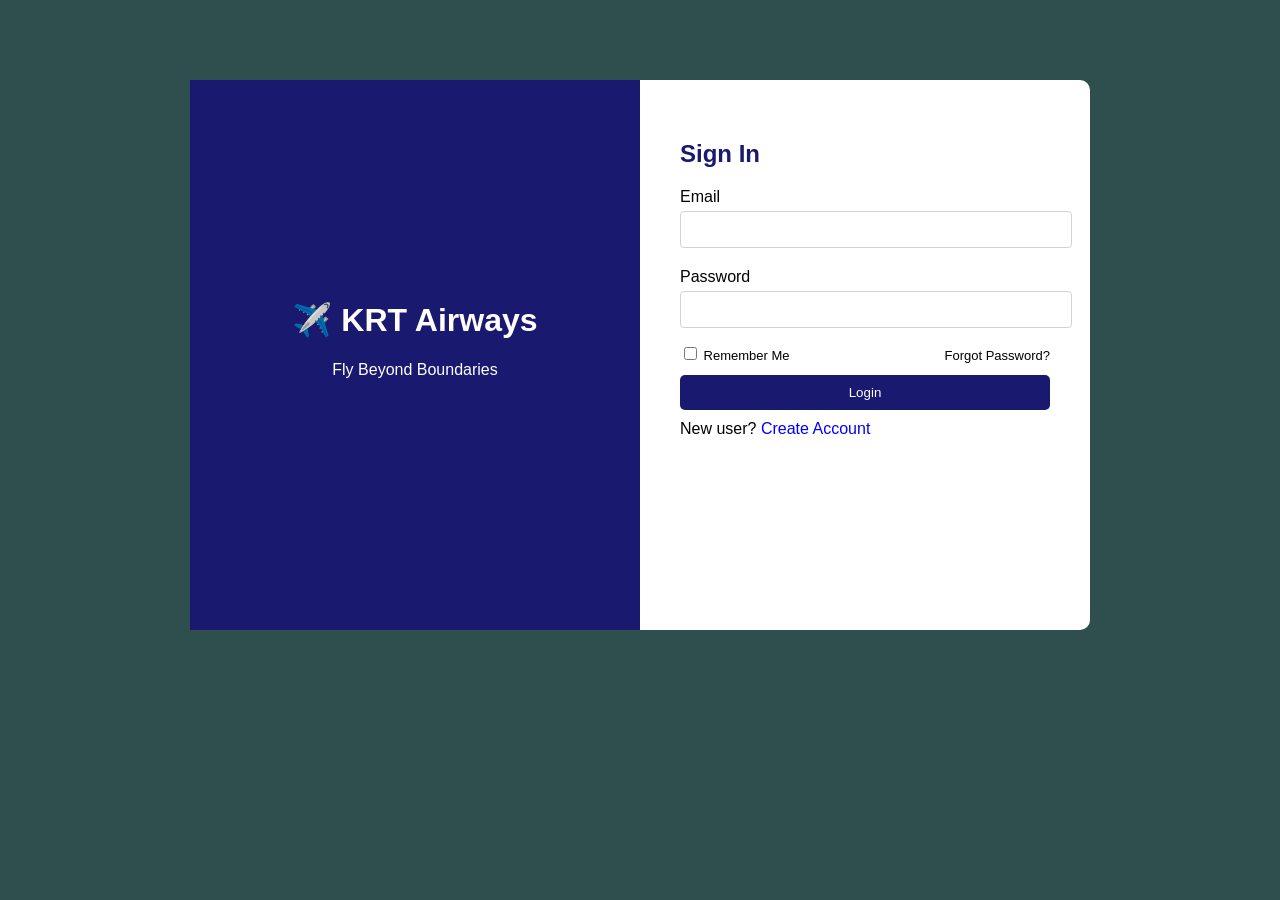
<file: index.html>
<!DOCTYPE html>
<head>
    <title>KRT Airways - Login</title>
    <link rel="stylesheet" href="login.css">
    <script defer src="login.js"></script>
</head>
<body>

<div class="container">

    <div class="left-panel">
        <h1>✈️ KRT Airways</h1>
        <p>Fly Beyond Boundaries</p>
    </div>

    <div class="right-panel">

        <form id="loginForm">
            <h2>Sign In</h2>

            <div class="input-box">
                <label>Email</label>
                <input type="email" id="loginEmail" required>
            </div>

            <div class="input-box">
                <label>Password</label>
                <input type="password" id="loginPassword" required>
            </div>

            <div class="extras">
                <label><input class="rememberMe" type="checkbox"> Remember Me</label>
                <span onclick="forgotPassword()">Forgot Password?</span>
            </div>

            <button type="submit">Login</button>

            <p class="switch">
                New user? <span onclick="goToSignup()">Create Account</span>
            </p>
        </form>

    </div>

</div>

</body>
</html>
</file>
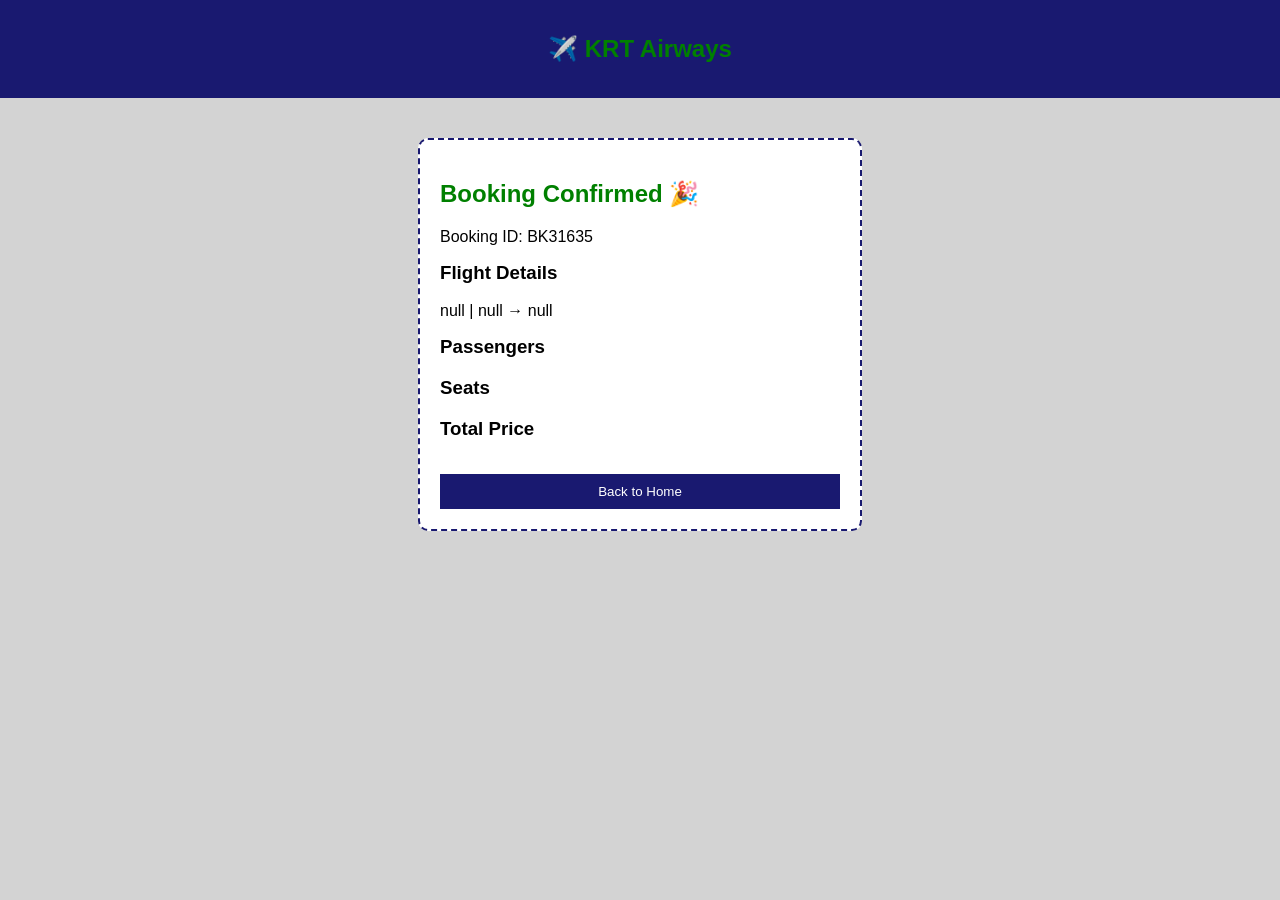
<file: confirmation.html>
<!DOCTYPE html>
<html>
<head>
    <title>KRT Airways - Booking Confirmation</title>
    <link rel="stylesheet" href="confirmation.css">
    <script defer src="confirmation.js"></script>
</head>
<body>

<div class="navbar">
    <h2>✈️ KRT Airways</h2>
</div>

<div class="ticket">

    <h2>Booking Confirmed 🎉</h2>

    <p id="bookingId"></p>

    <h3>Flight Details</h3>
    <p id="flight"></p>

    <h3>Passengers</h3>
    <div id="passengers"></div>

    <h3>Seats</h3>
    <p id="seats"></p>

    <h3>Total Price</h3>
    <p id="price"></p>

    <button onclick="goHome()">Back to Home</button>

</div>

</body>
</html>
</file>
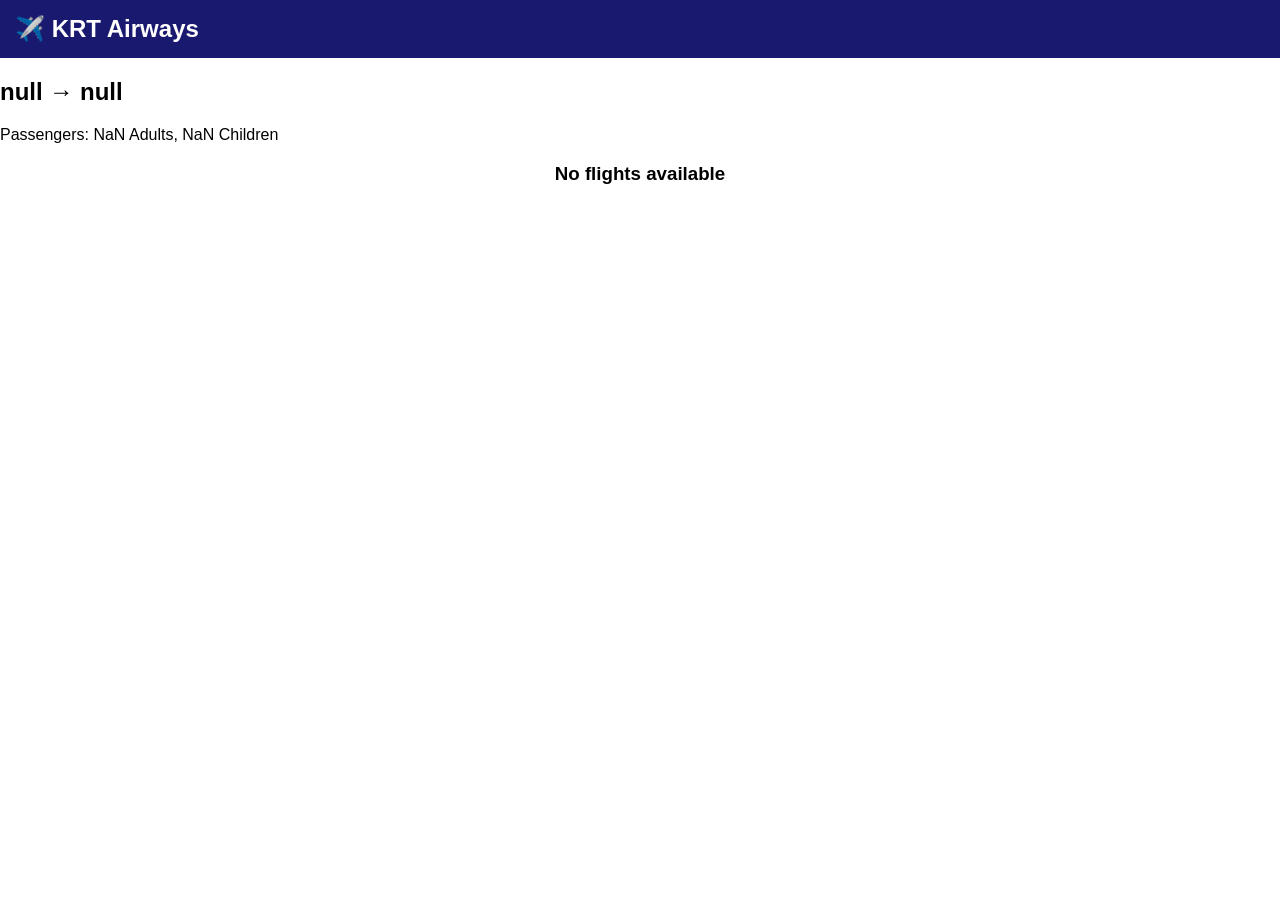
<file: flights.html>
<!DOCTYPE html>
<html>
<head>
    <title>KRT Airways - Flights</title>
    <link rel="stylesheet" href="flights.css">
    <script defer src="flights.js"></script>
</head>
<body>

<div class="navbar">
    <h2>✈️ KRT Airways</h2>
</div>

<h2 id="route"></h2>
<p id="info"></p>

<div id="flights"></div>

</body>
</html>
</file>
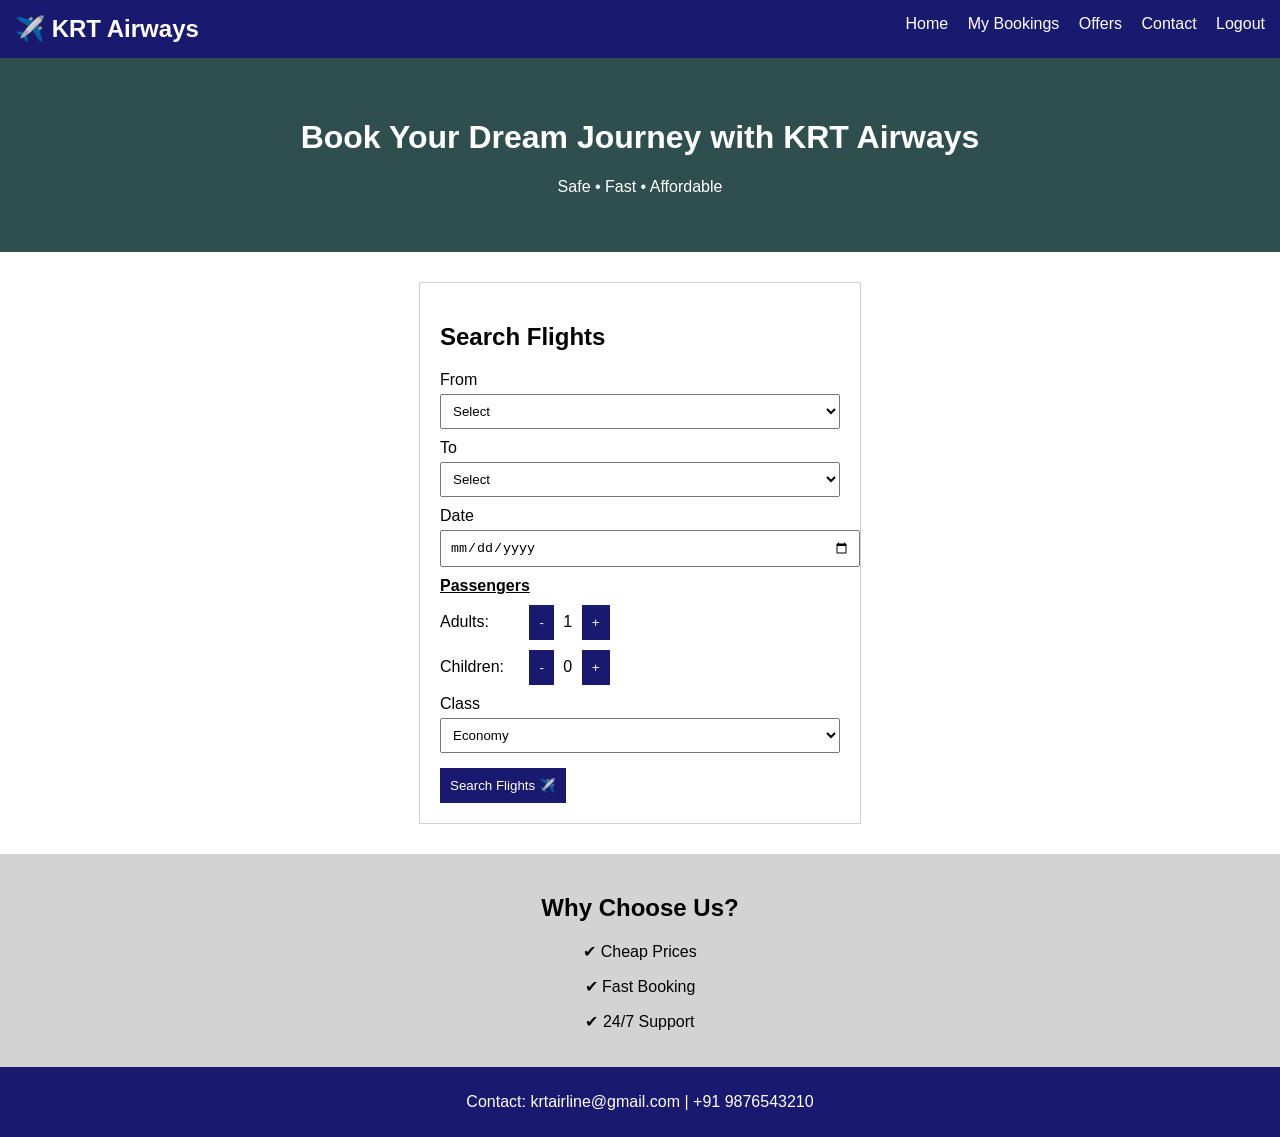
<file: home.html>
<!doctype html>
<html>
  <head>
    <title>KRT Airways - Home</title>
    <link rel="stylesheet" href="home.css" />
    <script defer src="home.js"></script>
  </head>
  <body>
    <div class="navbar">
      <h2>✈️ KRT Airways</h2>
      <div>
        <a href="#">Home</a>
        <a href="#">My Bookings</a>
        <a href="#">Offers</a>
        <a href="#">Contact</a>
        <a href="index.html">Logout</a>
      </div>
    </div>

    <div class="hero">
      <h1>Book Your Dream Journey with KRT Airways</h1>
      <p>Safe • Fast • Affordable</p>
    </div>

    <div class="search-box">
      <h2>Search Flights</h2>

      <label>From</label>
      <select id="from">
        <option value="">Select</option>
        <option>Chennai</option>
        <option>Delhi</option>
        <option>Mumbai</option>
        <option>Bangalore</option>
        <option>Hyderabad</option>
      </select>

      <label>To</label>
      <select id="to">
        <option value="">Select</option>
        <option>Chennai</option>
        <option>Delhi</option>
        <option>Mumbai</option>
        <option>Bangalore</option>
        <option>Hyderabad</option>
      </select>

      <label>Date</label>
      <input type="date" id="date" />

      <label><b><u>Passengers</u></b></label>

      <div class="passenger-box">
        <span>Adults:</span>
        <button onclick="decAdult()">-</button>
        <span id="adult">1</span>
        <button onclick="incAdult()">+</button>
      </div>

      <div class="passenger-box">
        <span>Children:</span>
        <button onclick="decChild()">-</button>
        <span id="child">0</span>
        <button onclick="incChild()">+</button>
      </div>
      <label>Class</label>
      <select id="class">
        <option>Economy</option>
        <option>Business</option>
        <option>First Class</option>
      </select>

      <button onclick="searchFlights()">Search Flights ✈️</button>
    </div>

    <div class="extra">
      <h2>Why Choose Us?</h2>
      <p>✔ Cheap Prices</p>
      <p>✔ Fast Booking</p>
      <p>✔ 24/7 Support</p>
    </div>

    <div class="footer">
      <p>Contact: krtairline@gmail.com | +91 9876543210</p>
    </div>
  </body>
</html>
</file>
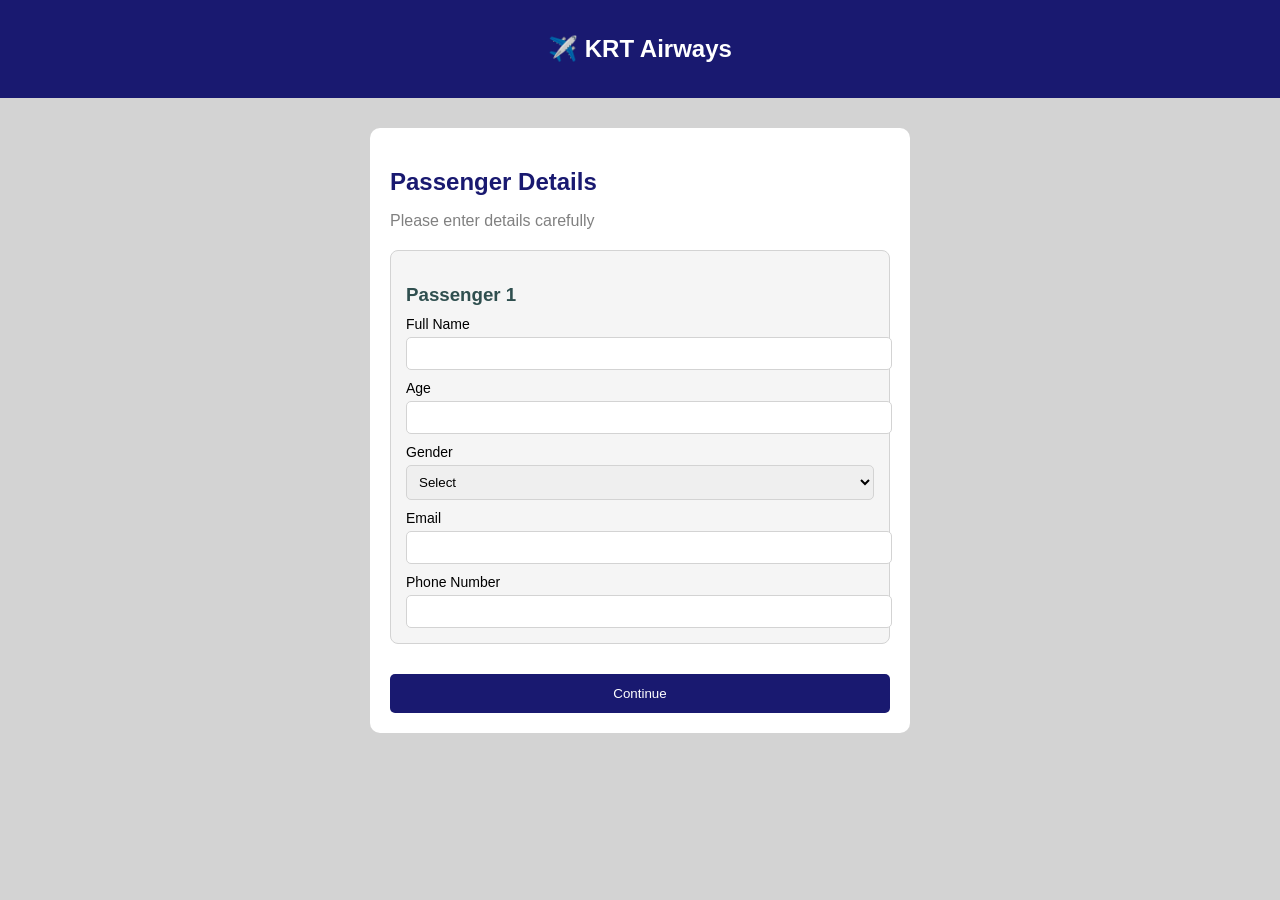
<file: passenger.html>
<!DOCTYPE html>
<html>
<head>
    <title>KRT Airways - Passenger Details</title>
    <link rel="stylesheet" href="passenger.css">
    <script defer src="passenger.js"></script>
</head>
<body>

<div class="navbar">
    <h2>✈️ KRT Airways</h2>
</div>

<div class="main">

    <h2>Passenger Details</h2>
    <p>Please enter details carefully</p>

    <div id="form-container"></div>

    <button onclick="submitDetails()">Continue</button>

</div>

</body>
</html>
</file>
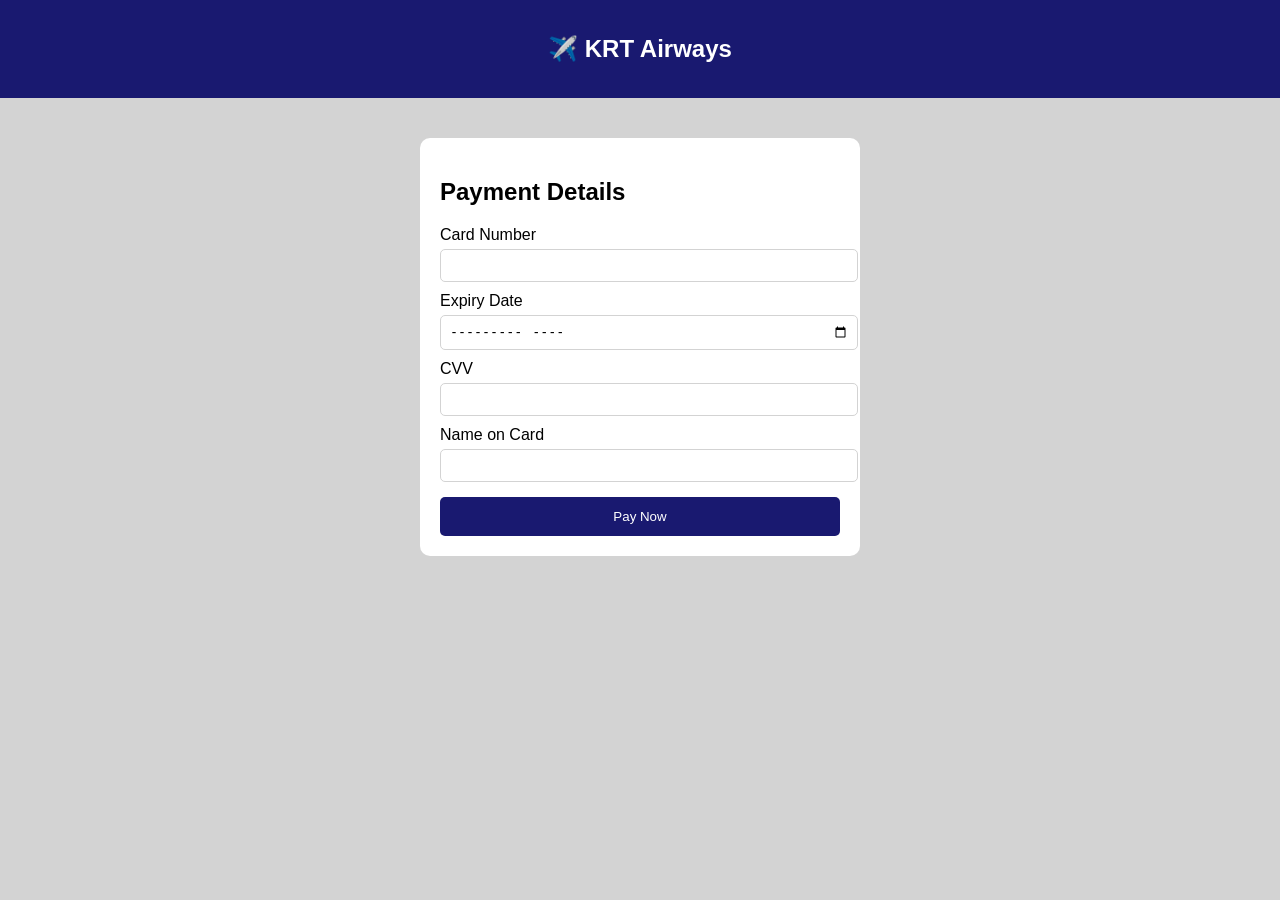
<file: payment.html>
<!DOCTYPE html>
<html>
<head>
    <title>KRT Airways - Payment</title>
    <link rel="stylesheet" href="payment.css">
    <script defer src="payment.js"></script>
</head>
<body>

<div class="navbar">
    <h2>✈️ KRT Airways</h2>
</div>

<div class="main">

    <h2>Payment Details</h2>

    <label>Card Number</label>
    <input type="text" id="card">

    <label>Expiry Date</label>
    <input type="month" id="expiry">

    <label>CVV</label>
    <input type="password" id="cvv">

    <label>Name on Card</label>
    <input type="text" id="name">

    <button onclick="payNow()">Pay Now</button>

    <div id="loader" class="hidden">
        <p>Processing Payment...</p>
    </div>

</div>

</body>
</html>
</file>
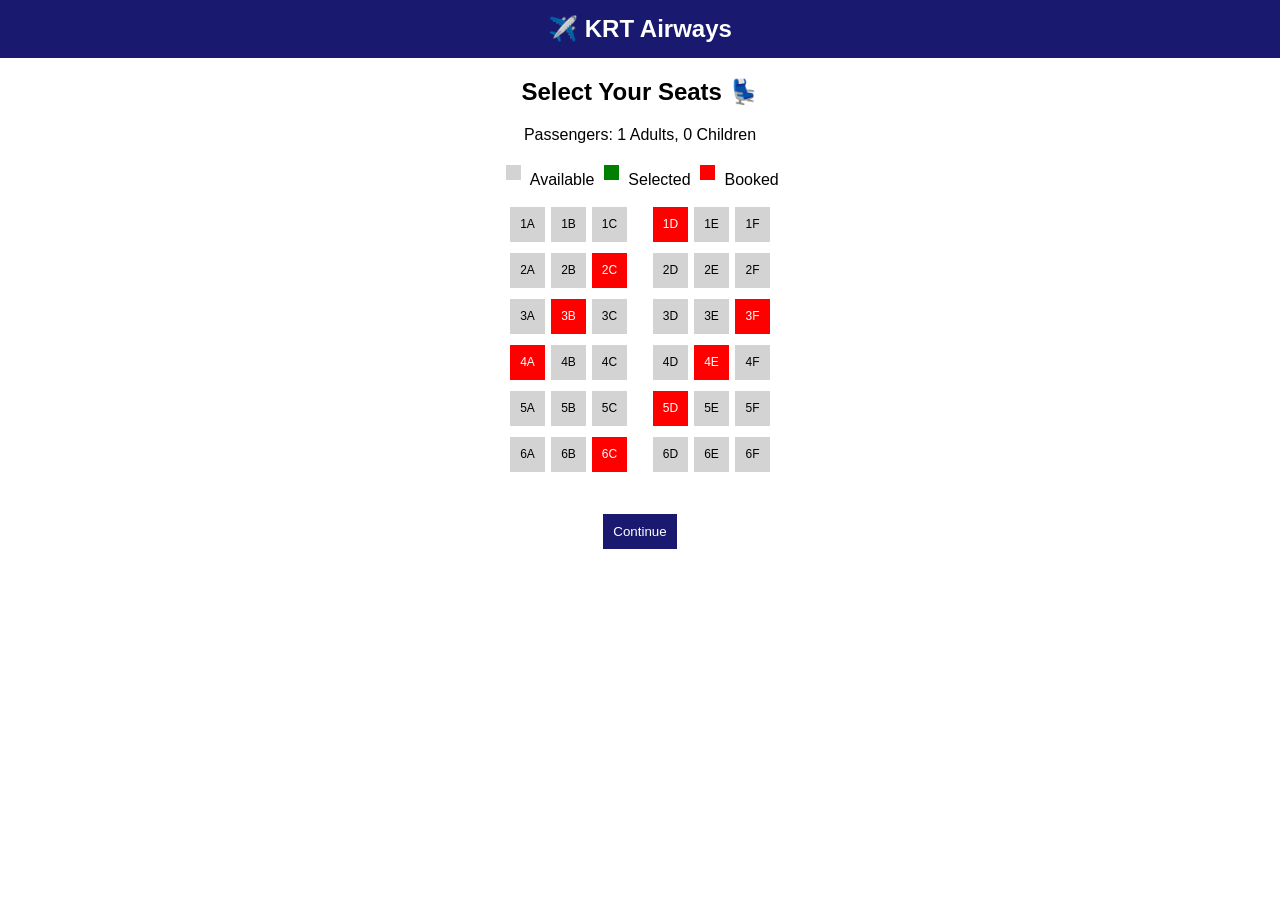
<file: seats.html>
<!DOCTYPE html>
<html>
<head>
    <title>KRT Airways - Select Seats</title>
    <link rel="stylesheet" href="seats.css">
    <script defer src="seats.js"></script>
</head>
<body>

<div class="navbar">
    <h2>✈️ KRT Airways</h2>
</div>

<h2>Select Your Seats 💺</h2>
<p id="info"></p>

<div class="legend">
    <span class="box available"></span> Available
    <span class="box selected"></span> Selected
    <span class="box booked"></span> Booked
</div>

<div class="seat-container" id="seats"></div>

<h3 id="count"></h3>

<button onclick="proceed()">Continue</button>

</body>
</html>
</file>
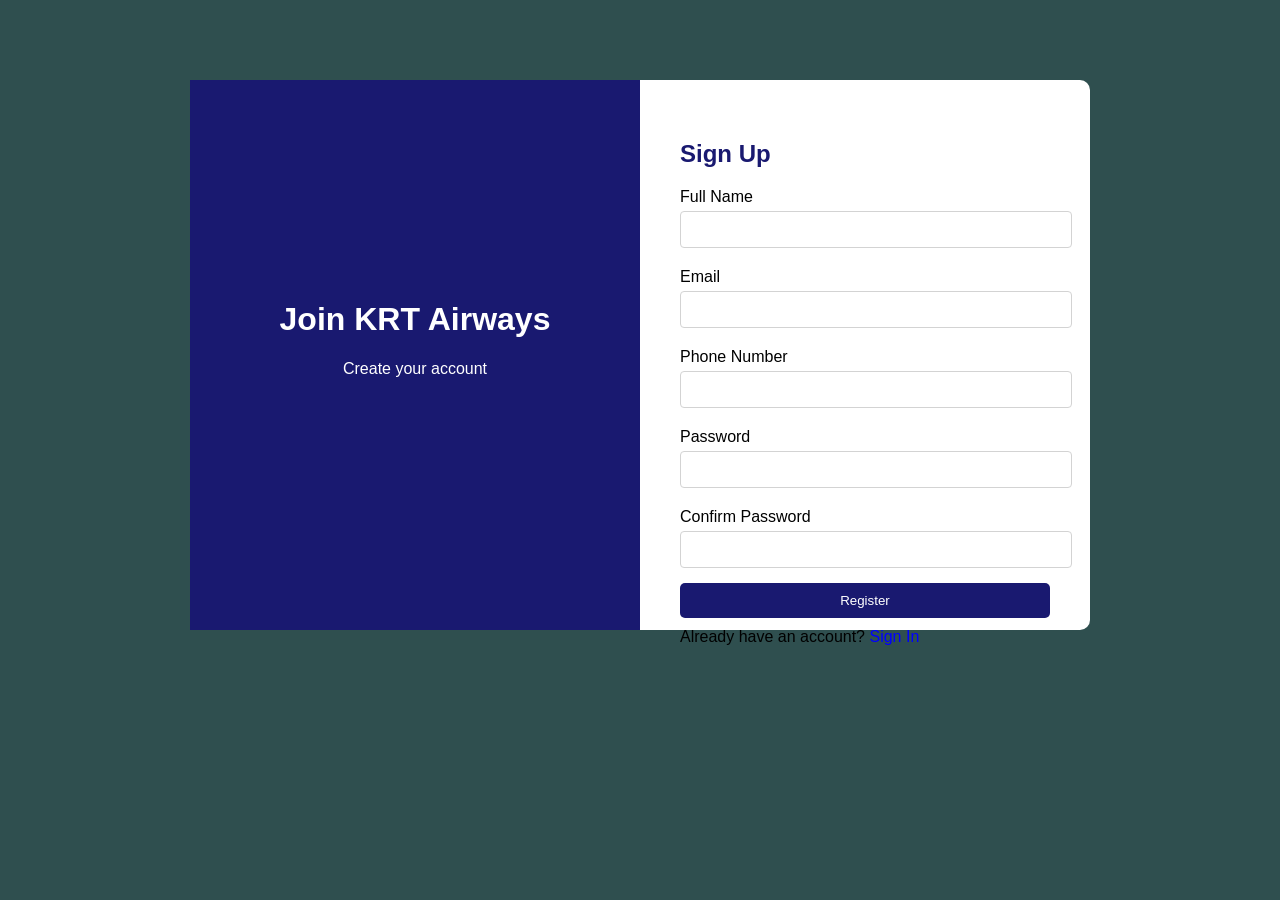
<file: signup.html>
<!DOCTYPE html>
<head>
    <title>KRT Airways - Sign Up</title>
    <link rel="stylesheet" href="login.css">
    <script defer src="signup.js"></script>
</head>
<body>

<div class="container">

    <div class="left-panel">
        <h1>Join KRT Airways</h1>
        <p>Create your account</p>
    </div>

    <div class="right-panel">

        <form id="signupForm">
            <h2>Sign Up</h2>

            <div class="input-box">
                <label>Full Name</label>
                <input type="text" id="name" required>
            </div>

            <div class="input-box">
                <label>Email</label>
                <input type="email" id="email" required>
            </div>

            <div class="input-box">
                <label>Phone Number</label>
                <input type="text" id="phone" required>
            </div>

            <div class="input-box">
                <label>Password</label>
                <input type="password" id="password" required>
            </div>

            <div class="input-box">
                <label>Confirm Password</label>
                <input type="password" id="confirmPassword" required>
            </div>

            <button class="register" type="submit">Register</button>

            <p class="switch">
                Already have an account? <span onclick="goToLogin()">Sign In</span>
            </p>
        </form>

    </div>

</div>

</body>
</html>
</file>
<file: login.css>
body {
    margin: 0;
    font-family: Arial, sans-serif;
    background: darkslategray;
}

.container {
    width: 900px;
    height: 550px;
    background: white;
    border-radius: 10px;
    margin: 80px auto;
}

.left-panel {
    width: 50%;
    height: 550px;
    float: left;
    background: midnightblue;
    color: white;
    text-align: center;
    padding-top: 200px;
    box-sizing: border-box; 
}

.right-panel {
    width: 50%;
    float: left;
    padding: 40px;
    box-sizing: border-box;
}

form {
    width: 100%;
}

h2 {
    margin-bottom: 20px;
    color: midnightblue;
}

.input-box {
    margin-bottom: 20px;
}

.input-box label {
    display: block;
    margin-bottom: 5px;
}

.input-box input {
    width: 100%;
    padding: 10px;
    border: 1px solid lightgray;
    border-radius: 4px;
}

button {
    padding: 10px;
    background: midnightblue;
    color: white;
    border: none;
    cursor: pointer;
    border-radius: 5px;
    width: 100%;
}

button:hover {
    background: darkblue;
}

.extras {
    margin-bottom: 15px;
    font-size: 13px;
}

.extras label {
    float: left;
}

.extras span {
    float: right;
}

.switch{
    margin-top: 10px;
}

.switch span {
    color: blue;
    cursor: pointer;
}

.rememberMe{
    margin-bottom:15px;
    margin-top:-5px;
}

.register{
    margin-top: -5px;
}
</file>
<file: confirmation.css>
body {
    margin: 0;
    font-family: Arial;
    background: lightgray;
}

.navbar {
    background: midnightblue;
    color: white;
    padding: 15px;
    text-align: center;
}

.ticket {
    width: 400px;
    margin: 40px auto;
    background: white;
    padding: 20px;
    border-radius: 10px;
    border: 2px dashed midnightblue;
}

h2 {
    color: green;
}

h3 {
    margin-top: 15px;
}

button {
    width: 100%;
    padding: 10px;
    background: midnightblue;
    color: white;
    border: none;
    margin-top: 15px;
}
</file>
<file: flights.css>
body {
    margin: 0;
    font-family: Arial;
}

.navbar {
    background: midnightblue;
    color: white;
    padding: 15px;
}

.navbar h2 {
    display: inline;
}

.navbar div {
    float: right;
}

#flights {
    text-align: center;
}

.card {
    border: 1px solid lightgray;
    margin: 10px;
    padding: 15px;
    width: 220px;
    text-align: center;
    display: inline-block;
    vertical-align: top;
}

button {
    padding: 8px;
    background: midnightblue;
    color: white;
    border: none;
    margin-top: 10px;
}
</file>
<file: home.css>
body {
    margin: 0;
    font-family: Arial;
}

.navbar {
    background: midnightblue;
    color: white;
    padding: 15px;
}

.navbar h2 {
    display: inline;
}

.navbar div {
    float: right;
}

.navbar a {
    color: white;
    margin-left: 15px;
    text-decoration: none;
}

.hero {
    background: darkslategray;
    color: white;
    text-align: center;
    padding: 40px;
}

.search-box {
    width: 400px;
    margin: 30px auto;
    padding: 20px;
    border: 1px solid lightgray;
}

.search-box label {
    display: block;
    margin-top: 10px;
}

.search-box select,
.search-box input {
    width: 100%;
    padding: 8px;
    margin-top: 5px;
}

.passenger-box {
    margin-top: 10px;
}

.passenger-box span:first-child {
    display: inline-block;
    width: 80px;   
}

.passenger-box button {
    margin: 0 5px;
}

button {
    margin-top: 15px;
    padding: 10px;
    background: midnightblue;
    color: white;
    border: none;
}

.extra {
    text-align: center;
    padding: 20px;
    background: lightgray;
}

.footer {
    text-align: center;
    padding: 10px;
    background: midnightblue;
    color: white;
}
</file>
<file: passenger.css>
body {
    margin: 0;
    font-family: Arial;
    background: lightgray;
}

.navbar {
    background: midnightblue;
    color: white;
    padding: 15px;
    text-align: center;
}

.main {
    width: 500px;
    margin: 30px auto;
    background: white;
    padding: 20px;
    border-radius: 10px;
}

.main h2 {
    margin-bottom: 5px;
    color: midnightblue;
}

.main p {
    margin-bottom: 20px;
    color: gray;
}

.passenger-box {
    border: 1px solid lightgray;
    padding: 15px;
    margin-bottom: 15px;
    border-radius: 8px;
    background: whitesmoke;
}

.passenger-box h3 {
    margin-bottom: 10px;
    color: darkslategray;
}

label {
    display: block;
    margin-top: 10px;
    font-size: 14px;
}

input, select {
    width: 100%;
    padding: 8px;
    margin-top: 5px;
    border: 1px solid lightgray;
    border-radius: 5px;
}

button {
    width: 100%;
    padding: 12px;
    background: midnightblue;
    color: white;
    border: none;
    border-radius: 5px;
    margin-top: 15px;
}

button:hover {
    background: darkblue;
}
</file>
<file: payment.css>
body {
    margin: 0;
    font-family: Arial;
    background: lightgray;
}

.navbar {
    background: midnightblue;
    color: white;
    padding: 15px;
    text-align: center;
}

.main {
    width: 400px;
    margin: 40px auto;
    background: white;
    padding: 20px;
    border-radius: 10px;
}

label {
    display: block;
    margin-top: 10px;
}

input {
    width: 100%;
    padding: 8px;
    margin-top: 5px;
    border: 1px solid lightgray;
    border-radius: 5px;
}

button {
    width: 100%;
    padding: 12px;
    margin-top: 15px;
    background: midnightblue;
    color: white;
    border: none;
    border-radius: 5px;
}

#loader {
    margin-top: 20px;
    text-align: center;
}

.hidden {
    display: none;
}
</file>
<file: seats.css>
body {
    margin: 0;
    font-family: Arial;
    text-align: center;
}

.navbar {
    background: midnightblue;
    color: white;
    padding: 15px;
}

.navbar h2 {
    display: inline;
}

.navbar div {
    float: right;
}

.legend {
    margin: 15px;
}

.box {
    display: inline-block;
    width: 15px;
    height: 15px;
    margin: 5px;
}

.available { background: lightgray; }
.selected { background: green; }
.booked { background: red; }

.seat-container {
    width: 300px;
    margin: auto;
}

.row {
    margin: 5px 0;
}

.seat {
    width: 35px;
    height: 35px;
    margin: 3px;
    line-height: 35px;
    font-size: 12px;
    background: lightgray;
    display: inline-block;
    cursor: pointer;
}

.aisle {
    display: inline-block;
    width: 20px;
}

.selected {
    background: green;
    color: white;
}

.booked {
    background: red;
    color: white;
    cursor: not-allowed;
}

button {
    margin-top: 20px;
    padding: 10px;
    background: midnightblue;
    color: white;
    border: none;
}
</file>
